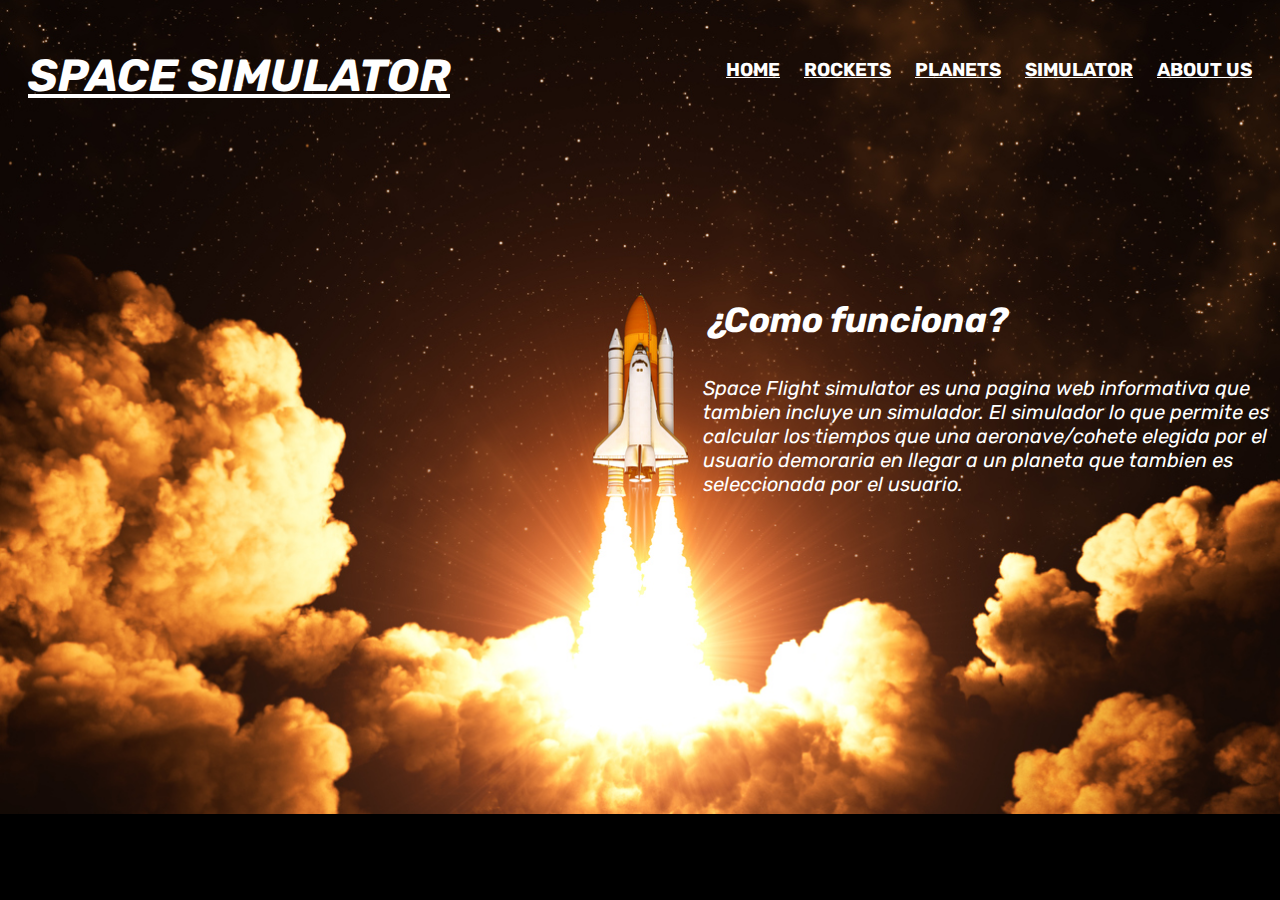
<file: index.html>
<!DOCTYPE html>
<html lang="en">
<head>
  <meta charset="UTF-8">
  <meta content="Felipe Ganame Bixquert" name="author">
  <meta content="Franco Carlo Bertinetti" name="author">
  <meta content="html, cabecexra, etiquetas" name="keywords">
  <meta name="viewport" content="width=device-width, user-scalable=no, initial-scale=1.0, maximum-scale=1.0, minimum-scale=1.0">
  <title>Space Simulator: home</title>
  <link href="SpaceSimulator.css" type="text/css" rel="stylesheet">
  <link rel="preconnect" href="https://fonts.googleapis.com">
  <link rel="preconnect" href="https://fonts.gstatic.com" crossorigin>
  <link href="https://fonts.googleapis.com/css2?family=MuseoModerno:wght@300&family=Rubik:ital@1&display=swap" rel="stylesheet">
  <link rel="shortcut icon" href="imagenes/rocket.png">

</head>

<body class="background-index">

  <header>
    <h1 class="header">SPACE SIMULATOR</h1>
  </header>

 <div>
    <h3 id="menuAlign">
      <a href="index.html" id="menu">HOME</a>
      <a href="rockets.html" id="menu">ROCKETS</a>
      <a href="planets.html" id="menu">PLANETS</a>
      <a href="simulator.html" id="menu">SIMULATOR</a>
      <a href="about_us.html" id="menu">ABOUT US</a>
    </h3>
 </div>
<article class="columna2">
  <div>
      <h3 class="sub_home">¿Como funciona?</h3>
      <p class="parrafo_home">
        Space Flight simulator es una pagina web informativa que tambien incluye un simulador. El simulador lo que permite es calcular los tiempos que
        una aeronave/cohete elegida por el usuario demoraria en llegar a un planeta que tambien es seleccionada por el usuario.
      </p>
  </div>
</article>
</body>
</html>
</file>
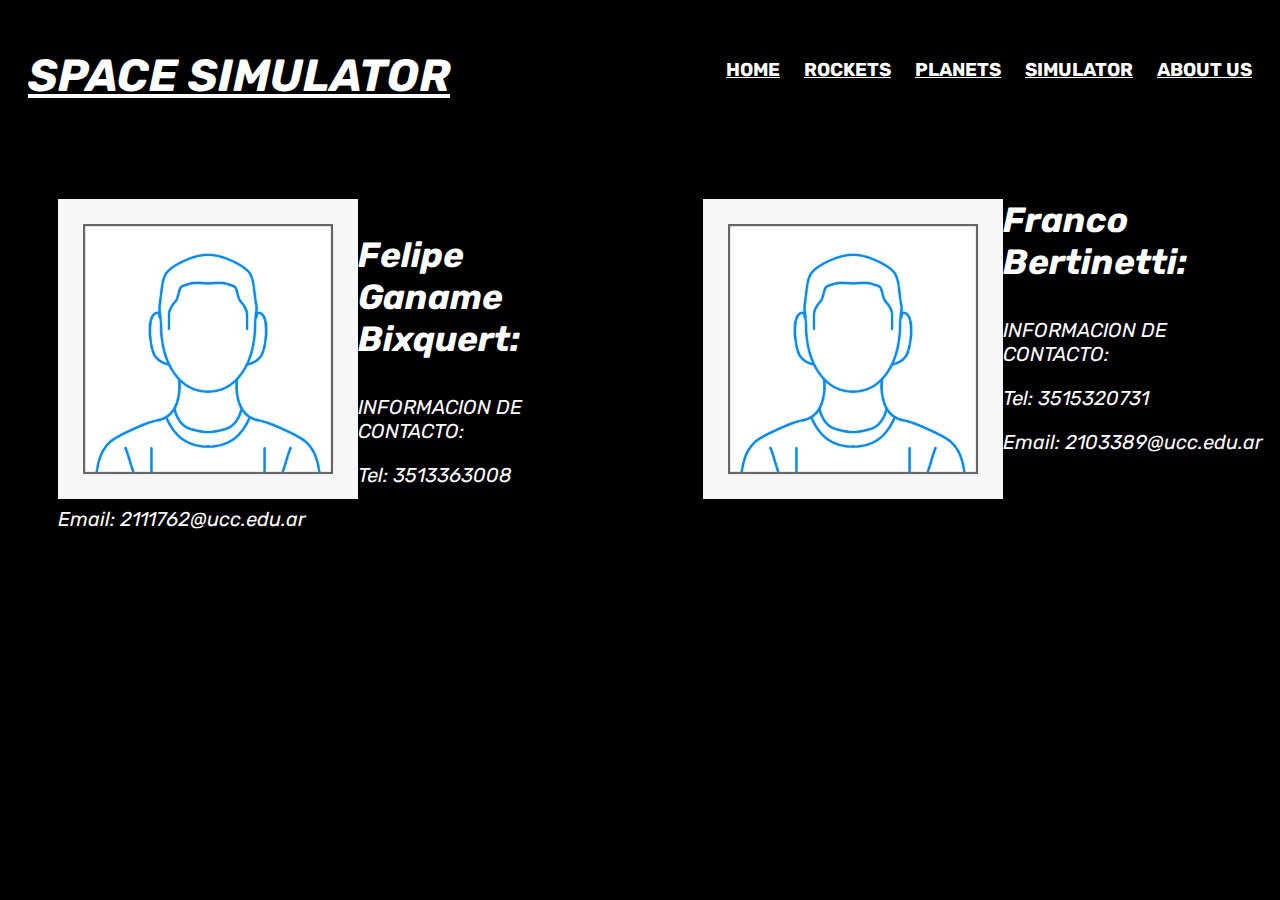
<file: about_us.html>
<!DOCTYPE html>
<html lang="en">
<head>
  <meta charset="UTF-8">
  <title>Space Simulator: about us</title>
  <link href="SpaceSimulator.css" type="text/css" rel="stylesheet">
  <link rel="shortcut icon" href="imagenes/rocket.png">
  <link rel="preconnect" href="https://fonts.googleapis.com">
  <link rel="preconnect" href="https://fonts.gstatic.com" crossorigin>
  <link href="https://fonts.googleapis.com/css2?family=MuseoModerno:wght@300&family=Rubik:ital@1&display=swap" rel="stylesheet">
</head>

<body class="bColor">
  <header>
    <h1 class="header">SPACE SIMULATOR</h1>
  </header>
  <div>
    <h3 id="menuAlign">
      <a href="index.html" id="menu">HOME</a>
      <a href="rockets.html" id="menu">ROCKETS</a>
      <a href="planets.html" id="menu">PLANETS</a>
      <a href="simulator.html" id="menu">SIMULATOR</a>
      <a href="about_us.html" id="menu">ABOUT US</a>
    </h3>
  </div>

  <article class="columna2">
    <div>
      <img src="imagenes/foto_perfil.jpeg" width="300" height="300" class="imagenes_columnas">
      <h3 class="sub_columnas">Franco Bertinetti:</h3>
      <p class="parrafo_columnas">
        INFORMACION DE CONTACTO:
      </p>
      <p class="parrafo_columnas">
        Tel: 3515320731
      </p>
      <p class="parrafo_columnas">
        Email: 2103389@ucc.edu.ar
    </div>
  </article>
  <div class="margen_aboutus">
    <div class="columna1">
      <img src="imagenes/foto_perfil.jpeg" width="300" height="300" class="imagenes_columnas">
      <h3 class="sub_columnas">Felipe Ganame Bixquert:</h3>
      <p class="parrafo_columnas">
        INFORMACION DE CONTACTO:
      </p>
      <p class="parrafo_columnas">
        Tel: 3513363008
      </p>
      <p class="parrafo_columnas">
        Email: 2111762@ucc.edu.ar
      </p>
    </div>
  </div>

</body>
</html>
</file>
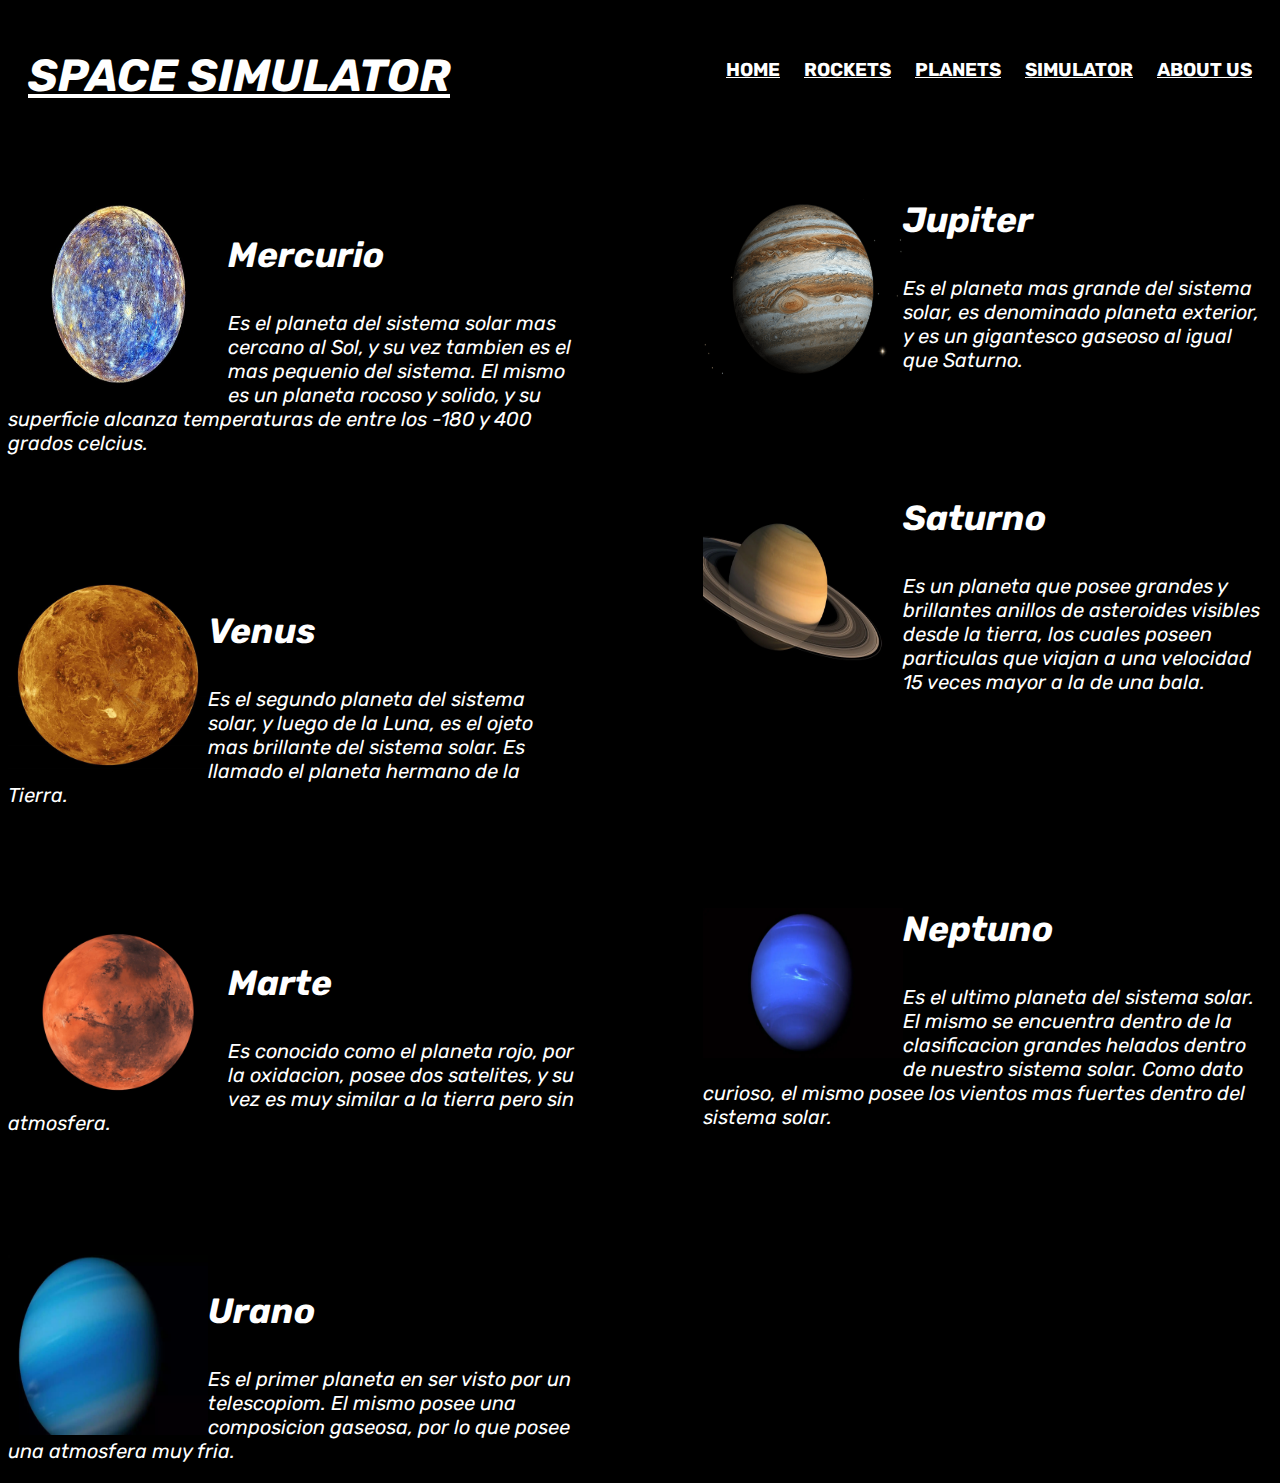
<file: planets.html>
<!DOCTYPE html>
<html lang="en">
<head>
  <meta charset="UTF-8">
  <title>Space Simulator: planets</title>
  <link href="SpaceSimulator.css" type="text/css" rel="stylesheet">
  <link rel="shortcut icon" href="imagenes/rocket.png">
  <link rel="preconnect" href="https://fonts.googleapis.com">
  <link rel="preconnect" href="https://fonts.gstatic.com" crossorigin>
  <link href="https://fonts.googleapis.com/css2?family=MuseoModerno:wght@300&family=Rubik:ital@1&display=swap" rel="stylesheet">
</head>

<body class="bColor">
  <header>
    <h1 class="header">SPACE SIMULATOR</h1>
  </header>
  <divv>
    <h3 id="menuAlign">
      <a href="index.html" id="menu">HOME</a>
      <a href="rockets.html" id="menu">ROCKETS</a>
      <a href="planets.html" id="menu">PLANETS</a>
      <a href="simulator.html" id="menu">SIMULATOR</a>
      <a href="about_us.html" id="menu">ABOUT US</a>
    </h3>
  </nav>
    <article class="columna2">
      <div>
        <img src="imagenes/jupiter.png" width="200" height="180" class="imagenes_columnas">
        <h3 class="sub_columnas">Jupiter</h3>
        <p class="parrafo_columnas">
          Es el planeta mas grande del sistema solar, es denominado planeta exterior, y es un gigantesco gaseoso al igual que Saturno.
        </p>
      </div>
      <h1 class="debugger">.</h1>
      <div>
        <img src="imagenes/sa.webp" width="200" height="180" class="imagenes_columnas">
        <h3 class="sub_columnas">Saturno</h3>
        <p class="parrafo_columnas">
          Es un planeta que posee grandes y brillantes anillos de asteroides visibles desde la tierra, los cuales poseen particulas que viajan a una
           velocidad 15 veces mayor a la de una bala.
        </p>
      </div>
      <h1 class="debugger">.</h1><h1 class="debugger">.</h1>
      <div>
        <img src="imagenes/Neptuno.webp" width="200" height="150" class="imagenes_columnas">
        <h3 class="sub_columnas">Neptuno</h3>
        <p class="parrafo_columnas">
          Es el ultimo planeta del sistema solar. El mismo se encuentra dentro de la clasificacion grandes helados dentro de nuestro sistema solar. Como
           dato curioso, el mismo posee los vientos mas fuertes dentro del sistema solar.
        </p>
      </div>
    </article>
    <nav>
      <div class="columna1">
        <img src="imagenes/Mercurio.jpg" width="220" height="190" class="imagenes_columnas">
        <h3 class="sub_columnas">Mercurio</h3>
        <p class="parrafo_columnas">
          Es el planeta del sistema solar mas cercano al Sol, y su vez tambien es el mas pequenio del sistema. El mismo es un planeta rocoso y solido,
          y su superficie alcanza temperaturas de entre los -180 y 400 grados celcius.
        </p>
      </div>
      <div class="columna1">
        <img src="imagenes/venus.jpg" width="200" height="200" class="imagenes_columnas">
        <h3 class="sub_columnas">Venus</h3>
        <p class="parrafo_columnas">
          Es el segundo planeta del sistema solar, y luego de la Luna, es el ojeto mas brillante del sistema solar. Es llamado
          el planeta hermano de la Tierra.
        </p>
      </div>
      <div class="columna1">
        <img src="imagenes/Marte.jpg" width="220" height="170" class="imagenes_columnas">
        <h3 class="sub_columnas">Marte</h3>
        <p class="parrafo_columnas">
          Es conocido como el planeta rojo, por la oxidacion, posee dos satelites, y su vez es muy similar a la tierra pero sin atmosfera.
        </p>
      </div>
      <div class="columna1">
        <img src="imagenes/urano.jpg" width="200" height="180" class="imagenes_columnas">
        <h3 class="sub_columnas">Urano</h3>
        <p class="parrafo_columnas">
          Es el primer planeta en ser visto por un telescopiom. El mismo posee una composicion gaseosa, por lo que posee una atmosfera muy fria.
        </p>
      </div>
</body>
</html>
</file>
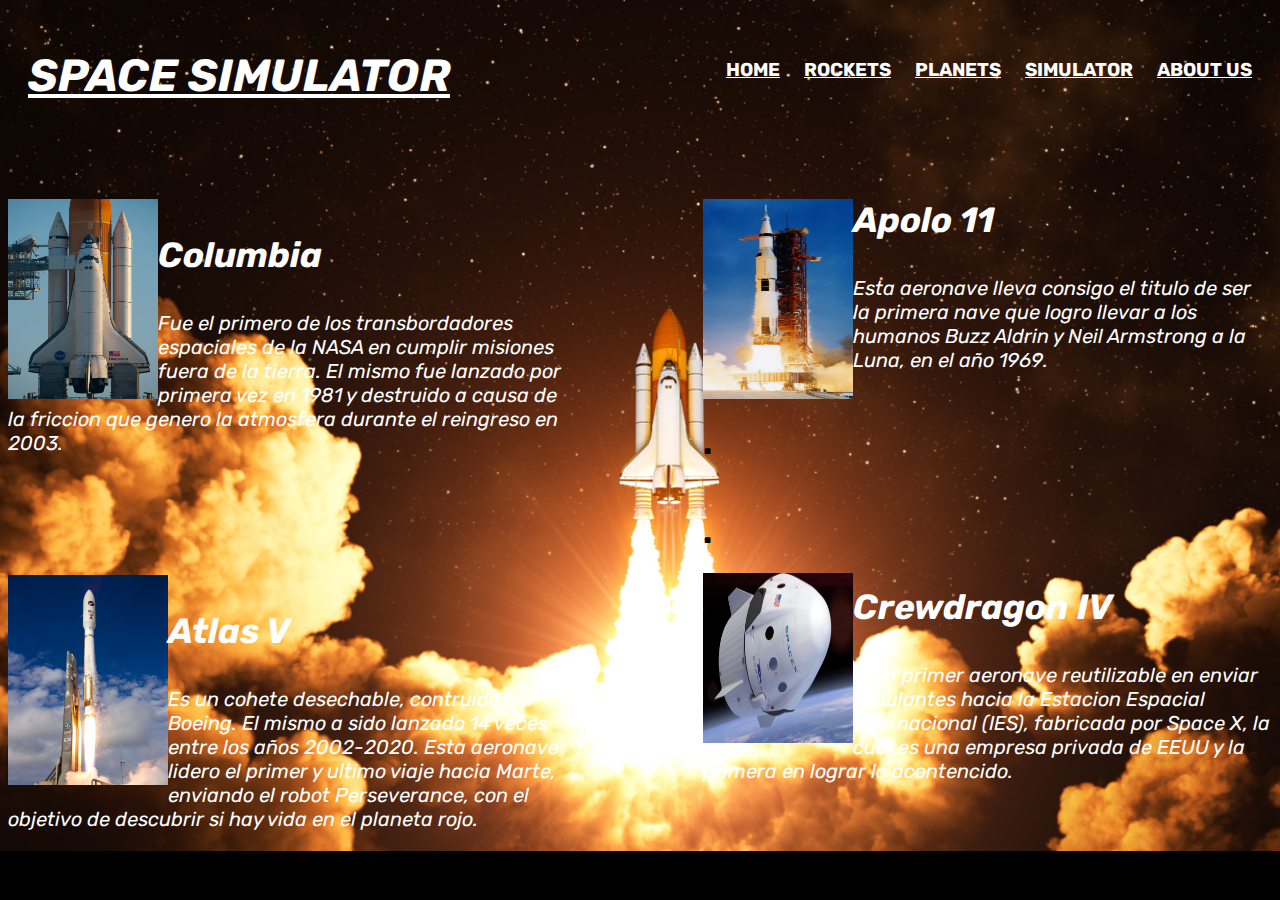
<file: rockets.html>
<!DOCTYPE html>
<html lang="en">
<head>
  <meta charset="UTF-8">
  <title>Space Simulator: rockets</title>
  <link href="SpaceSimulator.css" type="text/css" rel="stylesheet">
  <link rel="shortcut icon" href="imagenes/rocket.png">
  <link rel="preconnect" href="https://fonts.googleapis.com">
  <link rel="preconnect" href="https://fonts.gstatic.com" crossorigin>
  <link href="https://fonts.googleapis.com/css2?family=MuseoModerno:wght@300&family=Rubik:ital@1&display=swap" rel="stylesheet">
</head>

<body class="background-index">

<header>
  <h1 class="header">SPACE SIMULATOR</h1>
</header>

<nav>
  <h3 id="menuAlign">
    <a href="index.html" id="menu">HOME</a>
    <a href="rockets.html" id="menu">ROCKETS</a>
    <a href="planets.html" id="menu">PLANETS</a>
    <a href="simulator.html" id="menu">SIMULATOR</a>
    <a href="about_us.html" id="menu">ABOUT US</a>
  </h3>
</nav>

<article class="columna2">
  <div>
    <img src="imagenes/apolo%2011.jpg" width="150" height="200" class="imagenes_columnas">
    <h3 class="sub_columnas">Apolo 11</h3>
    <p class="parrafo_columnas">
      Esta aeronave lleva consigo el titulo de ser la primera nave que logro llevar a los humanos Buzz Aldrin y Neil Armstrong a la Luna, en el año 1969.
    </p>
  </div>
  <div>
    <h1 class="debugger">.</h1><h1 class="debugger">.</h1>
    <img src="imagenes/2004crewdragon-943045.jpg" width="150" height="170" class="imagenes_columnas">
    <h3 class="sub_columnas">Crewdragon IV</h3>
    <p class="parrafo_columnas">
      Es la primer aeronave reutilizable en enviar tripulantes hacia la Estacion Espacial Internacional (IES), fabricada por Space X, la cual es una
      empresa privada de EEUU y la primera en lograr lo acontencido.
    </p>
  </div>
</article>
<nav>
  <div class="columna1">
    <img src="imagenes/columbia.jpg" width="150" height="200" class="imagenes_columnas">
    <h3 class="sub_columnas">Columbia</h3>
    <p class="parrafo_columnas">
      Fue el primero de los transbordadores espaciales de la NASA en cumplir misiones fuera de la tierra. El mismo fue lanzado por primera vez en 1981
      y destruido a causa de la friccion que genero la atmosfera durante el reingreso en 2003.
    </p>
  </div>
  <div class="columna1">
    <img src="imagenes/atlasv.jpg" width="160" height="210" class="imagenes_columnas">
    <h3 class="sub_columnas">Atlas V</h3>
    <p class="parrafo_columnas">
      Es un cohete desechable, contruido por Boeing. El mismo a sido lanzado 14 veces entre los años 2002-2020. Esta aeronave lidero el primer y ultimo
      viaje hacia Marte, enviando el robot Perseverance, con el objetivo de descubrir si hay vida en el planeta rojo.
    </p>
  </div>


</nav>

</body>
</html>
</file>
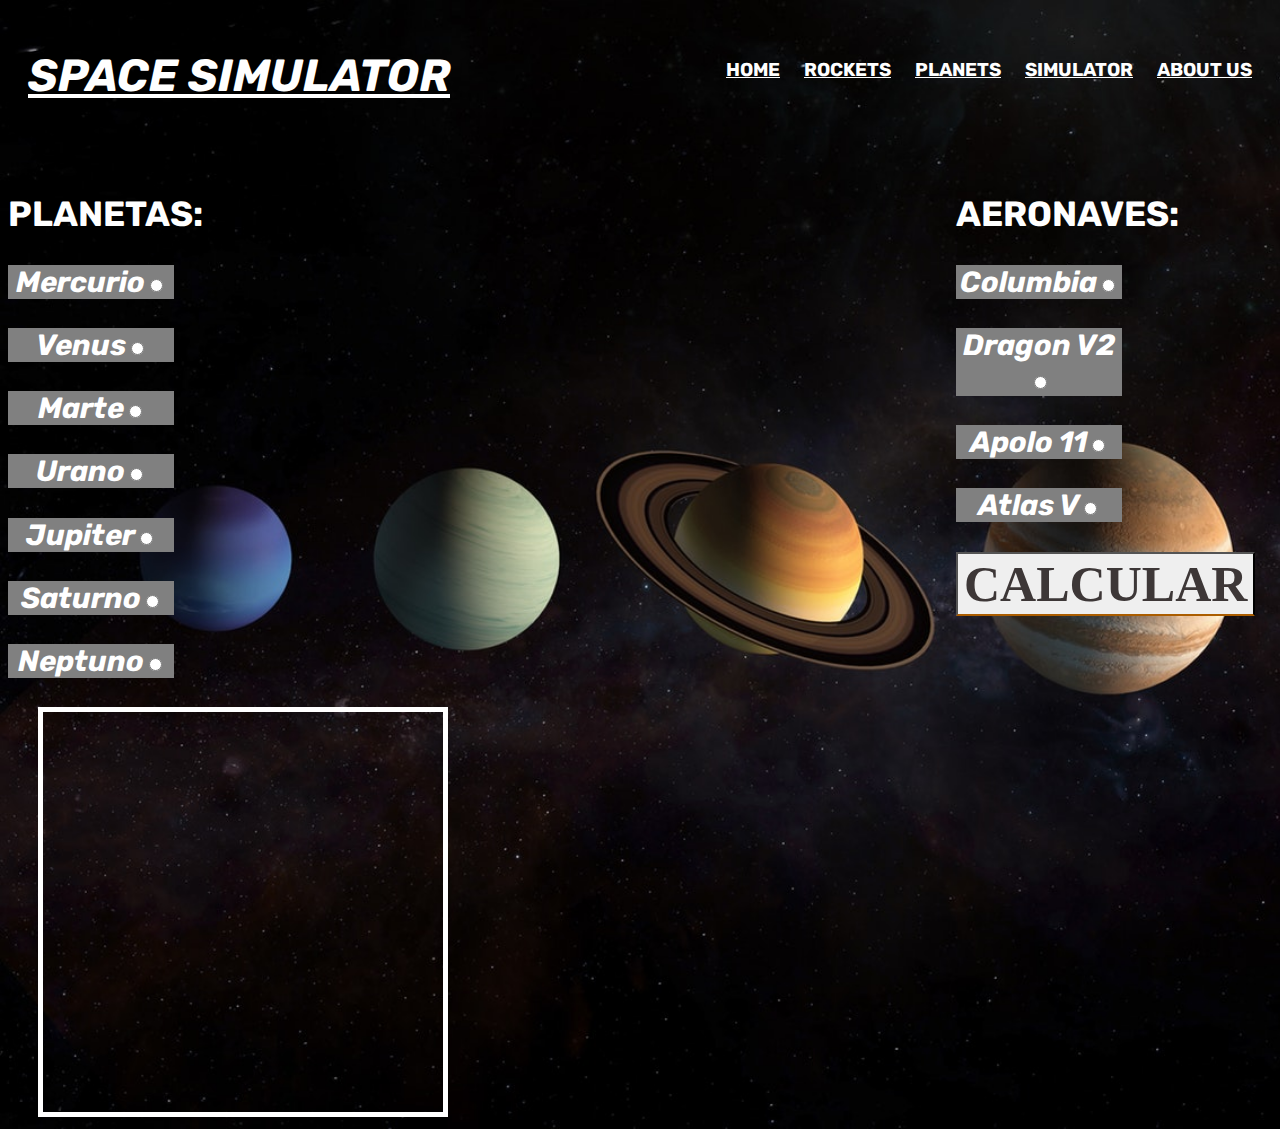
<file: simulator.html>
<!DOCTYPE html>
<html lang="en">
<head>
  <meta charset="UTF-8">
  <title>Space Simulator: simulator</title>
  <link href="SpaceSimulator.css" type="text/css" rel="stylesheet">
  <link rel="shortcut icon" href="imagenes/rocket.png">
  <link rel="preconnect" href="https://fonts.googleapis.com">
  <link rel="preconnect" href="https://fonts.gstatic.com" crossorigin>
  <link href="https://fonts.googleapis.com/css2?family=MuseoModerno:wght@300&family=Rubik:ital@1&display=swap" rel="stylesheet">
  <script  type="text/javascript" src="funciones_simulator.js"></script>
</head>

<body class="background-simulator" onchange="CalcularDiv">
  <header>
    <h1 class="header">SPACE SIMULATOR</h1>
  </header>
  <div>
    <h3 id="menuAlign">
      <a href="index.html" id="menu">HOME</a>
      <a href="rockets.html" id="menu">ROCKETS</a>
      <a href="planets.html" id="menu">PLANETS</a>
      <a href="simulator.html" id="menu">SIMULATOR</a>
      <a href="about_us.html" id="menu">ABOUT US</a>
    </h3>
  </div>
  <article class="columna2_simulator">
    <h2 class="sub_simulator">
      AERONAVES:
    </h2>
    <div class="checkboxes">
      <h3>
        Columbia<input type="radio" name="aeronaves" value="columbia" id="columbia">
      </h3>
    </div>
    <div class="checkboxes">
      <h3>
        Dragon V2<input type="radio" name="aeronaves" value="dragon_v2" id="dragon_v2">
      </h3>
    </div>
    <div class="checkboxes">
      <h3>
        Apolo 11<input type="radio" name="aeronaves" value="apolo_11" id="apolo_11">
      </h3>
    </div>
    <div class="checkboxes">
      <h3>
        Atlas V<input type="radio" name="aeronaves" value="atlas_v" id="atlas_v">
      </h3>
    </div>
    <div>
      <button type="button" class="boton" name="resultado" onclick="alert(CalcularDiv())">CALCULAR</button>
    </div>
  </article>
  <article class="columna1_simulator">
    <h2 class="sub_simulator">
      PLANETAS:
    </h2>
    <div class="checkboxes_right">
      <h3>
        Mercurio<input type="radio" name="planeta" value="mercurio" id="mercurio">
      </h3>
    </div>
    <div class="checkboxes_right">
      <h3>
        Venus<input type="radio" name="planeta" value="venus" id="venus">
      </h3>
    </div>
    <div class="checkboxes_right">
      <h3>
        Marte<input type="radio" name="planeta" value="marte" id="marte">
      </h3>
    </div>
    <div class="checkboxes_right">
      <h3>
        Urano<input type="radio" name="planeta" value="urano" id="urano">
      </h3>
    </div>
    <div class="checkboxes_right">
      <h3>
        Jupiter<input type="radio" name="planeta" value="jupiter" id="jupiter">
      </h3>
    </div>
    <div class="checkboxes_right">
      <h3>
        Saturno<input type="radio" name="planeta" value="saturno" id="saturno">
      </h3>
    </div>
    <div class="checkboxes_right">
      <h3>
        Neptuno<input type="radio" name="planeta" value="neptuno" id="neptuno">
      </h3>
    </div>
    </div>
  </article>
  <canvas id="tester_canvas" width="400px" height="400px"></canvas>
</body>
</html>
</file>
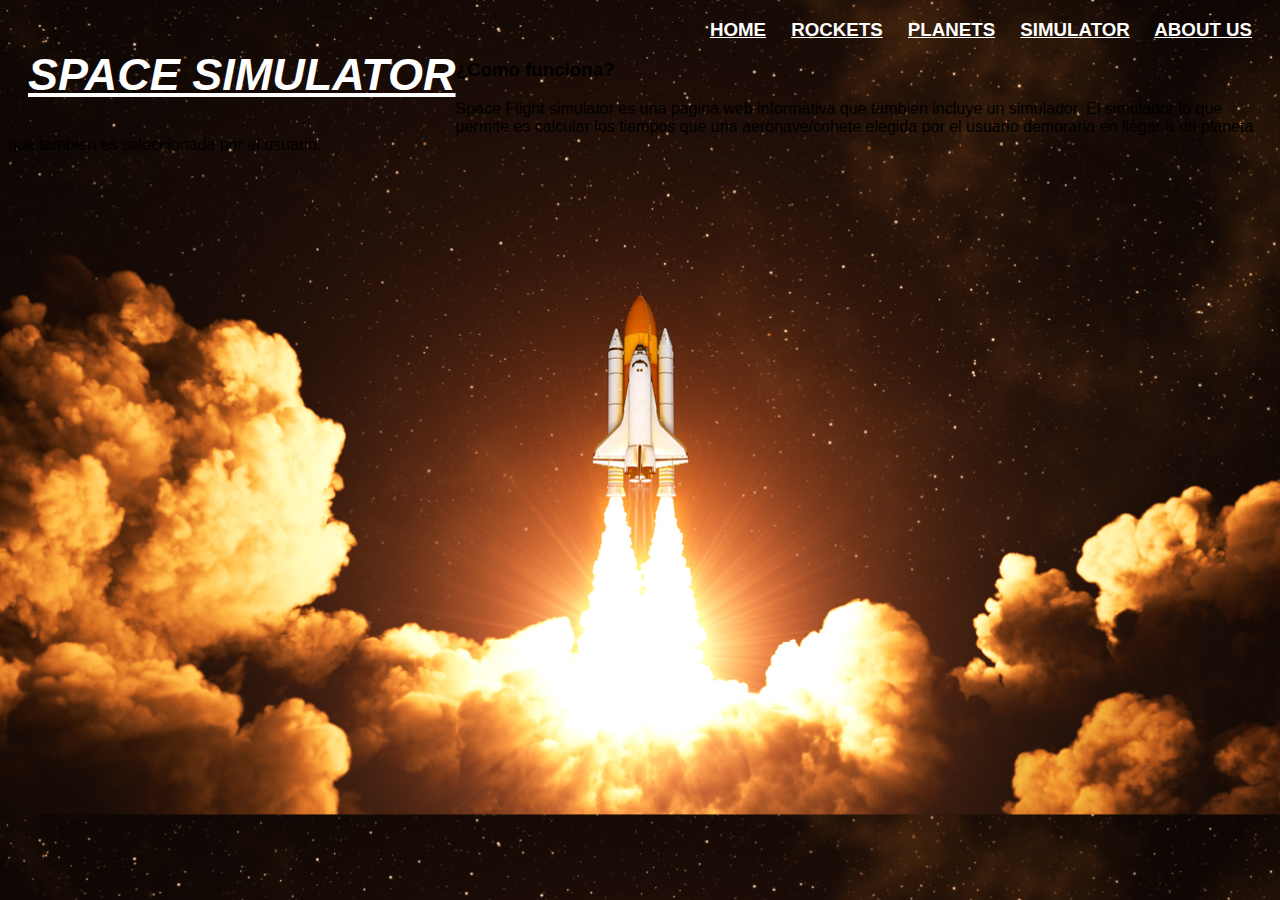
<file: SpaceSimulator.html>
<!DOCTYPE html>
<html lang="en">
<head>
  <meta charset="UTF-8">
  <meta content="Felipe Ganame Bixquert" name="author">
  <meta content="Franco Carlo Bertinetti" name="author">
  <meta content="html, cabecexra, etiquetas" name="keywords">
  <title>Space Simulator</title>
  <link href="SpaceSimulator.css" type="text/css" rel="stylesheet">
  <style>
    body{
      height:400px;
      background-image: url("imagenes/ss1.jpg");
      background-size: cover;
    }
  </style>
</head>

<body>
  <header>
    <h1 class="header">SPACE SIMULATOR</h1>
  </header>
 <nav>
    <h3 style="text-align: right">
      <a href="SpaceSimulator.html" id="menu">HOME</a>
      <a href="rockets.html" id="menu">ROCKETS</a>
      <a href="planets.html" id="menu">PLANETS</a>
      <a href="simulator.html" id="menu">SIMULATOR</a>
      <a href="about_us.html" id="menu">ABOUT US</a>
    </h3>
 </nav>
<nav>
    <h3 class="sub1">¿Como funciona?</h3>
    <p class="parrafo1">
      Space Flight simulator es una pagina web informativa que tambien incluye un simulador. El simulador lo que permite es calcular los tiempos que
      una aeronave/cohete elegida por el usuario demoraria en llegar a un planeta que tambien es seleccionada por el usuario.
    </p>
</nav>






</body>
</html>
</file>
<file: SpaceSimulator.css>
.bColor{
  background-color: #000000;
}
.background-index{

  background-image: url("imagenes/ss1.jpg");
  background-repeat: no-repeat;
  background-size: cover;
  background-attachment: scroll;
  background-color: black;
}

.background-simulator{
  background-image: url("imagenes/sistema_solar.jpg");
  background-repeat: no-repeat;
  background-size: cover;
  background-color: black;
  background-attachment: scroll;
}

body{
  font-family: 'MuseoModerno', cursive;
  font-family: 'Rubik', sans-serif;
}

.header{
  float: left;
  color: white;
  margin-left: 20px;
  font-size: 45px;
  font-style: italic;
  text-decoration: underline;
}
#menuAlign{
  padding-top: 40px;
  text-align: right;
}
#menu:link, #menu:visited{
  color: white;
  margin-right: 20px;
}
#menu:hover{
  font-size: 15px;
}
#menu:active{
  font-weight: bolder;
}


.sub_home{
  padding-top: 100px;
  color: white;
  font-size: 35px;
  font-style: italic;
}
.parrafo_home{
  color: white;
  font-size: 20px;
  font-style: oblique;
}

.columna1 {
  padding-top: 100px;
  width: 45%;
}
.columna2 {
  float: right;
  padding-top: 65px;
  width: 45%;
}

.imagenes_columnas{
  float: left;
}
.sub_columnas{
  color: white;
  font-size: 35px;
  font-style: italic;
}
.parrafo_columnas{
  color: white;
  font-size: 20px;
  font-style: oblique;
}
.debugger{
  color: #black;
  padding-top: 30px;
}

.columna1_simulator{
  padding-top: 65px;
  width: 25%;
}
.columna2_simulator{
  float: right;
  padding-top: 65px;
  width: 25%;
}
.checkboxes{
  background-color: grey;
  color: white;
  font-size: 25px;
  font-style: oblique;
  margin-right: 150px;
  text-align: center;
}
.checkboxes_right{
  background-color: grey;
  color: white;
  font-size: 25px;
  font-style: oblique;
  margin-right: 150px;
  text-align: center;
}
.sub_simulator{
  color: white;
  font-size: 35px;
  font-style: inherit;
  text-align: center;
  margin-right: 150px;
}
.boton{
  border-bottom-color: #ff8b00;
  color: #3d3737;
  font-size: 50px;
  font-weight: bolder;
  font-family: "Times New Roman";
;
}
.margen_aboutus{
  padding-left: 50px;
}

#tester_canvas{
  margin-left: 30px;
  border: 5px solid white;
}
</file>
